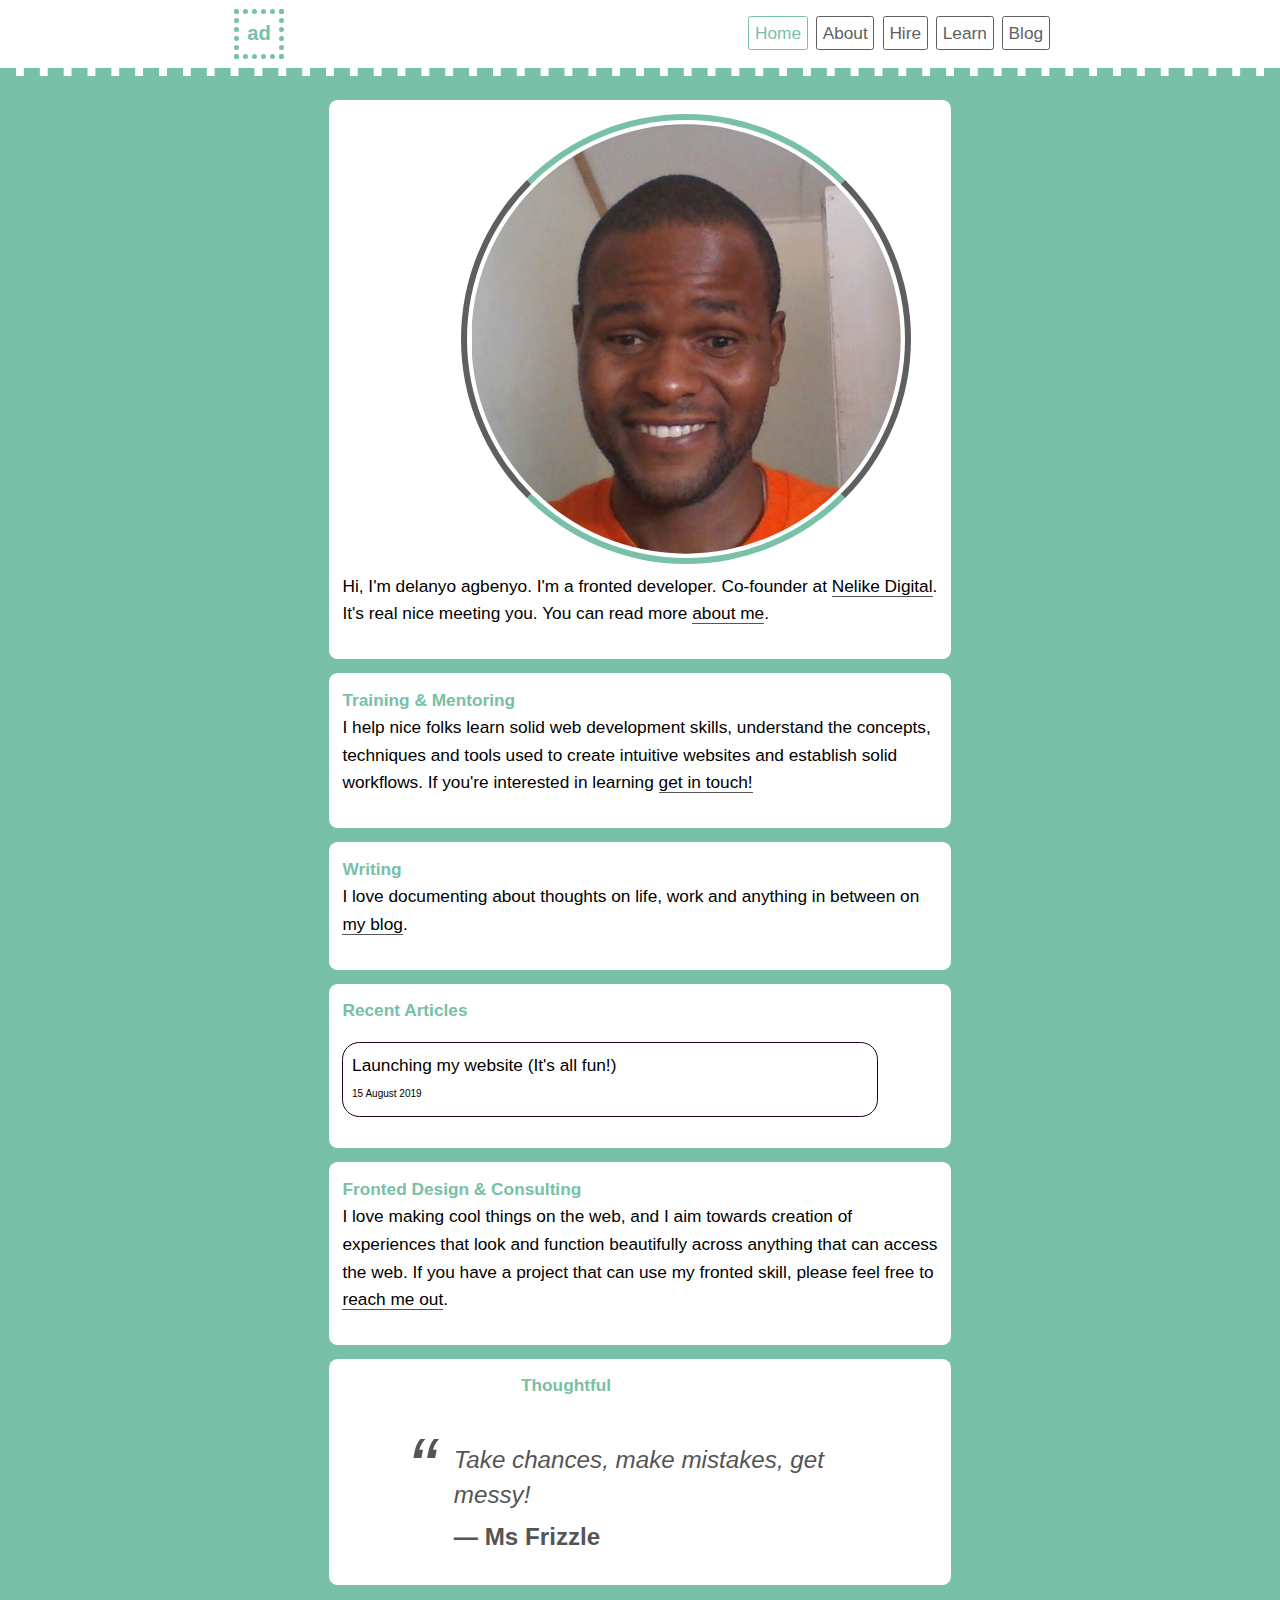
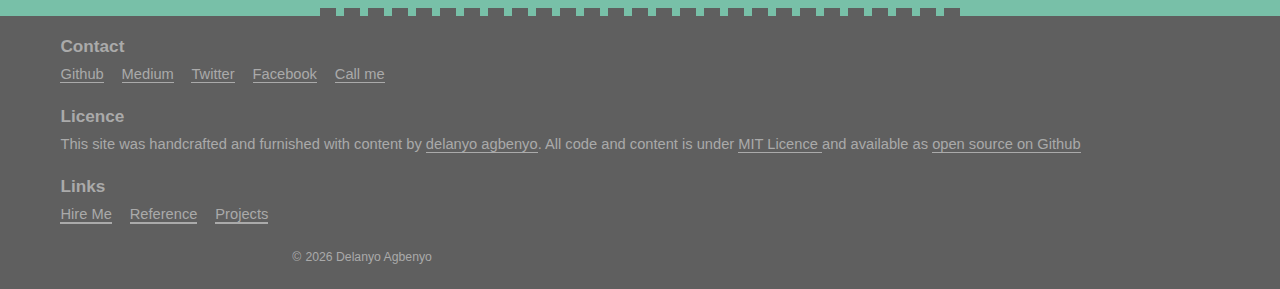
<file: index.html>
<!DOCTYPE html>
<html lang="en">
  <head>
    <meta charset="UTF-8" />
    <meta name="viewport" content="width=device-width, initial-scale=1.0" />
    <meta http-equiv="X-UA-Compatible" content="ie=edge" />
    <link
      rel="stylesheet"
      href="styles/styles.css"
      media="print"
      onload="this.media='all'"
    />
    <title>Welcome | delanyo agbenyo</title>
  </head>
  <body class="page-one">
    <div class="header-design">
      <div class="top-header">
        <header><h3>ad</h3></header>

        <!--Page Navigation: injected from resources/nav.html-->
        <iframe
          src="/resources/nav.html"
          onload="this.before((this.contentDocument.body || this.contentDocument).children[0]);this.remove()"
        ></iframe>
      </div>
      <div class="design"></div>
    </div>

    <!--Main Page-->
    <main>
      <section>
        <div class="profile-pic">
          <img
            class="profile-picture"
            src="/images/meme.jpg"
            alt="my profile picture"
          />
        </div>
        <p class="clf">
          Hi, I'm delanyo agbenyo. I'm a fronted developer. Co-founder at
          <a href="https://nelikedigital.com">Nelike Digital</a>. It's real nice
          meeting you. You can read more <a href="/about.html">about me</a>.
        </p>
      </section>

      <section>
        <h4>Training &amp; Mentoring</h4>
        <p>
          I help nice folks learn solid web development skills, understand the
          concepts, techniques and tools used to create intuitive websites and
          establish solid workflows. If you're interested in learning
          <a href="https://chat.whatsapp.com/FxFfqT6BIGM0iKoxFAhLxF">
            get in touch!
          </a>
        </p>
      </section>

      <section>
        <h4>Writing</h4>
        <p>
          I love documenting about thoughts on life, work and anything in
          between on <a href="/blog.html">my blog</a>.
        </p>
      </section>

      <section class="articles">
        <h4>Recent Articles</h4>
        <a href="/blog/2019/it-is-alive.html">
          <p>
            Launching my website (It's all fun!)
            <small class="date">15 August 2019</small>
          </p>
        </a>
      </section>

      <section>
        <h4>Fronted Design &amp; Consulting</h4>
        <p>
          I love making cool things on the web, and I aim towards creation of
          experiences that look and function beautifully across anything that
          can access the web. If you have a project that can use my fronted
          skill, please feel free to
          <a href="/hire.html">reach me out</a>.
        </p>
      </section>

      <section>
        <h4 class="quote">Thoughtful</h4>
        <blockquote>
          Take chances, make mistakes, get messy!
          <cite>&mdash; Ms Frizzle</cite>
        </blockquote>
      </section>
    </main>

    <!--Newsletter section: injected from resources/newsletter.html
      <iframe
        src="/resources/newsletter.html"
        onload="this.before((this.contentDocument.body || this.contentDocument).children[0]);this.remove()"
      ></iframe>
    </main>-->

    <!--Page footer: injected from resources/footer.html-->
    <iframe
      src="/resources/footer.html"
      onload="this.before((this.contentDocument.body || this.contentDocument).children[0]);this.remove()"
    ></iframe>
  </body>
</html>
</file>
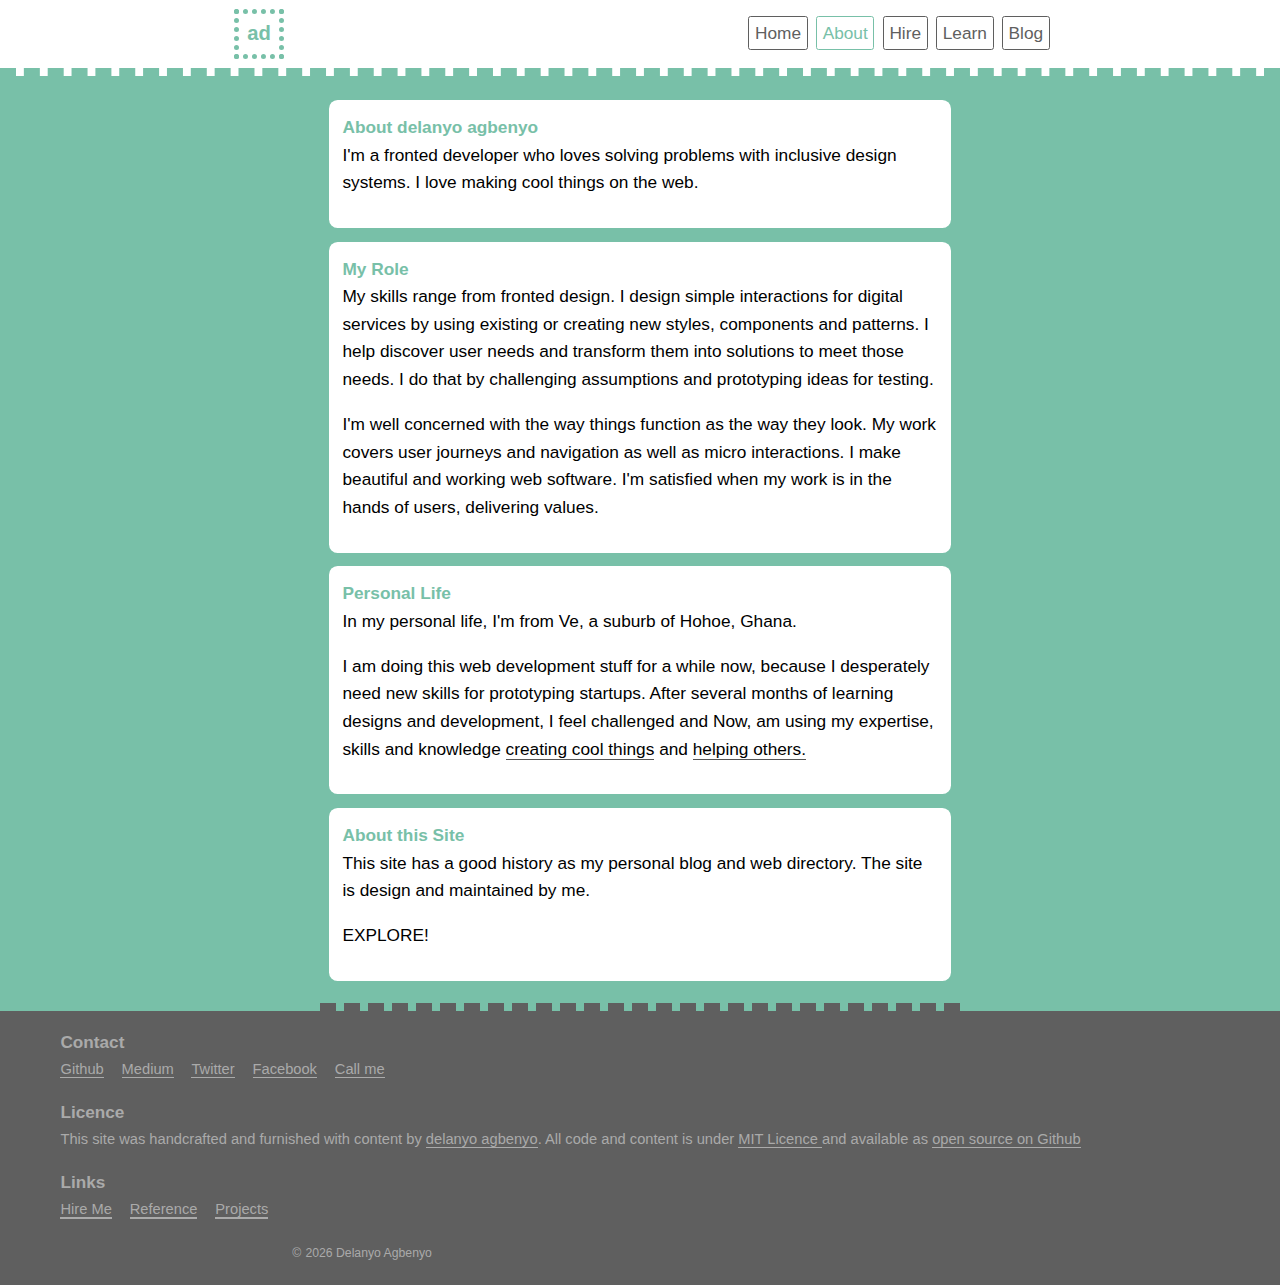
<file: about.html>
<!DOCTYPE html>
<html lang="en">
  <head>
    <meta charset="UTF-8" />
    <meta name="description" content="about delanyo agbenyo" />
    <meta name="viewport" content="width=device-width, initial-scale=1.0" />
    <meta http-equiv="X-UA-Compatible" content="ie=edge" />
    <link
      rel="stylesheet"
      href="styles/styles.css"
      media="print"
      onload="this.media='all'"
    />
    <title>About me | delanyo agbenyo</title>
  </head>
  <body class="page-two">
    <div class="header-design">
      <div class="top-header">
        <header><h3>ad</h3></header>

        <!--Page Navigation: injected from resources/nav.html-->
        <iframe
          src="/resources/nav.html"
          onload="this.before((this.contentDocument.body || this.contentDocument).children[0]);this.remove()"
        ></iframe>
      </div>
      <div class="design"></div>
    </div>

    <!--Main page-->
    <main>
      <section>
        <h4>About delanyo agbenyo</h4>
        <p>
          I'm a fronted developer who loves solving problems with inclusive
          design systems. I love making cool things on the web.
        </p>
      </section>

      <section>
        <h4>My Role</h4>
        <p>
          My skills range from fronted design. I design simple interactions for
          digital services by using existing or creating new styles, components
          and patterns. I help discover user needs and transform them into
          solutions to meet those needs. I do that by challenging assumptions
          and prototyping ideas for testing.
        </p>
        <p>
          I'm well concerned with the way things function as the way they look.
          My work covers user journeys and navigation as well as micro
          interactions. I make beautiful and working web software. I'm satisfied
          when my work is in the hands of users, delivering values.
        </p>
      </section>

      <section>
        <h4>Personal Life</h4>
        <p>
          In my personal life, I'm from Ve, a suburb of Hohoe, Ghana.
        </p>
        <p>
          I am doing this web development stuff for a while now, because I
          desperately need new skills for prototyping startups. After several
          months of learning designs and development, I feel challenged and Now,
          am using my expertise, skills and knowledge
          <a href="/projects.html">creating cool things</a> and
          <a href="https://chat.whatsapp.com/FxFfqT6BIGM0iKoxFAhLxF">
            helping others.
          </a>
        </p>
      </section>
      <section>
        <h4>About this Site</h4>
        <p>
          This site has a good history as my personal blog and web directory.
          The site is design and maintained by me.
        </p>
        <p>
          EXPLORE!
        </p>
      </section>

      <!--Newsletter section: injected from resources/newsletter.html
      <iframe
        src="/resources/newsletter.html"
        onload="this.before((this.contentDocument.body || this.contentDocument).children[0]);this.remove()"
      ></iframe>-->
    </main>

    <!--Page footer: injected from resources/footer.html-->
    <iframe
      src="/resources/footer.html"
      onload="this.before((this.contentDocument.body || this.contentDocument).children[0]);this.remove()"
    ></iframe>
  </body>
</html>
</file>
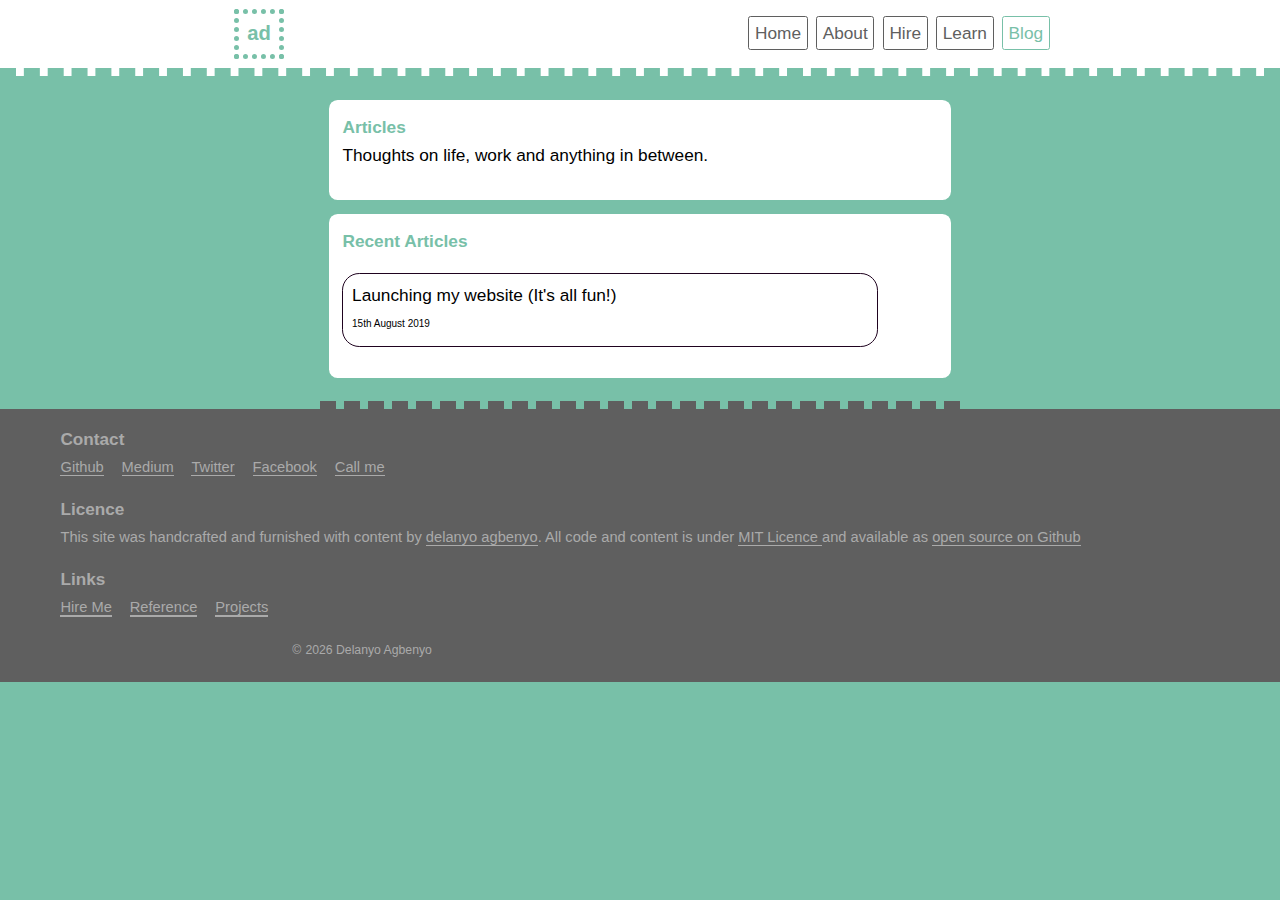
<file: blog.html>
<!DOCTYPE html>
<html lang="en">
  <head>
    <meta charset="UTF-8" />
    <meta
      name="description"
      content="blogs on life, work and anything in between"
    />
    <meta name="viewport" content="width=device-width, initial-scale=1.0" />
    <meta http-equiv="X-UA-Compatible" content="ie=edge" />
    <link
      rel="stylesheet"
      href="styles/styles.css"
      media="print"
      onload="this.media='all'"
    />
    <title>Blog | delanyo agbenyo</title>
  </head>
  <body class="page-five">
    <div class="header-design">
      <div class="top-header">
        <header><h3>ad</h3></header>

        <!--Page Navigation: injected from resources/nav.html-->
        <iframe
          src="/resources/nav.html"
          onload="this.before((this.contentDocument.body || this.contentDocument).children[0]);this.remove()"
        ></iframe>
      </div>
      <div class="design"></div>
    </div>

    <main>
      <section>
        <h4>Articles</h4>
        <p>Thoughts on life, work and anything in between.</p>
      </section>

      <section class="articles">
        <h4>Recent Articles</h4>
        <a href="/blog/2019/it-is-alive.html">
          <p>
            Launching my website (It's all fun!)
            <small class="date">15th August 2019</small>
          </p>
        </a>
      </section>
      <!--Newsletter section: injected from resources/newsletter.html
      <iframe
        src="/resources/newsletter.html"
        onload="this.before((this.contentDocument.body || this.contentDocument).children[0]);this.remove()"
      ></iframe>-->
    </main>

    <!--Page footer: injected from resources/footer.html-->
    <iframe
      src="/resources/footer.html"
      onload="this.before((this.contentDocument.body || this.contentDocument).children[0]);this.remove()"
    ></iframe>
  </body>
</html>
</file>
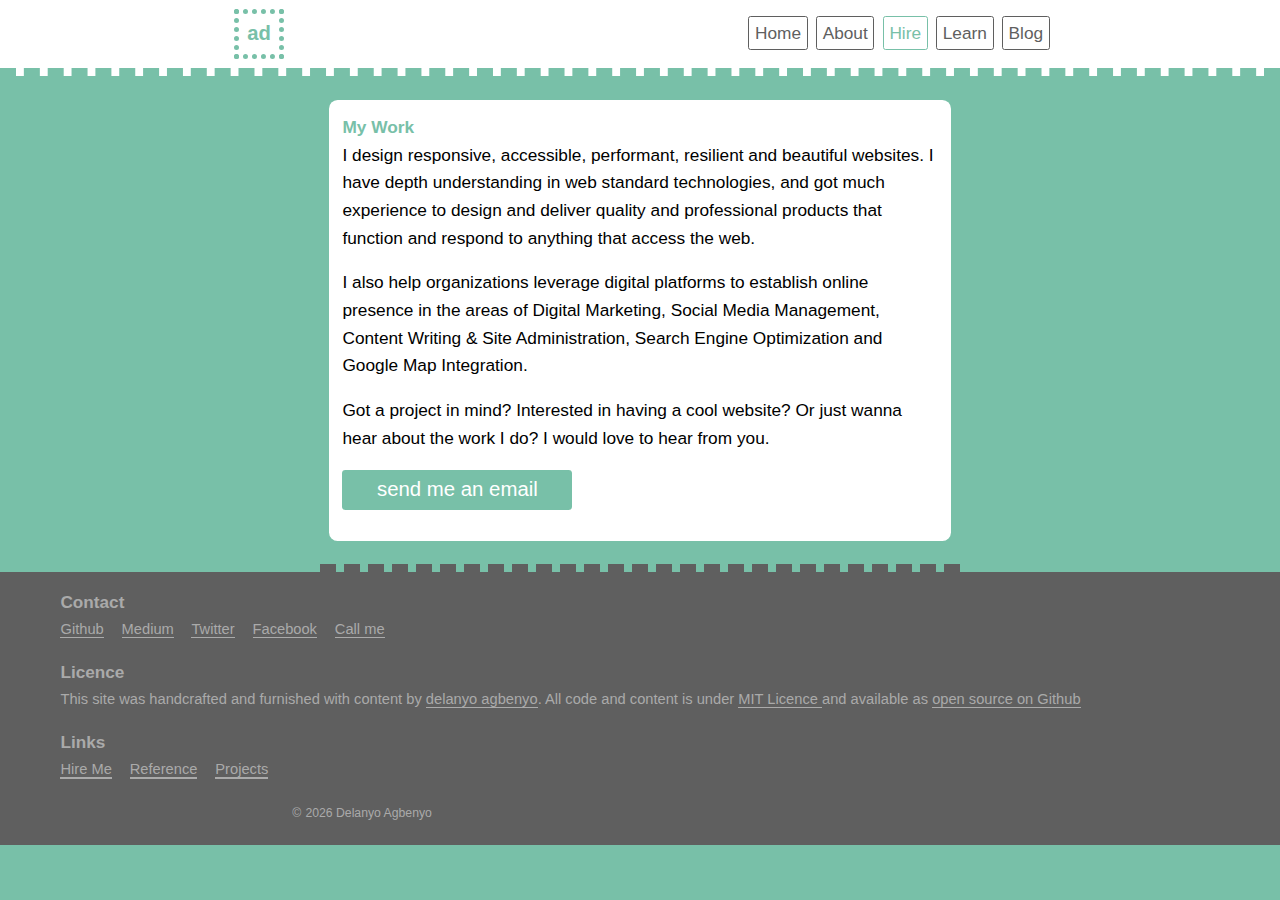
<file: hire.html>
<!DOCTYPE html>
<html lang="en">
  <head>
    <meta charset="UTF-8" />
    <meta name="viewport" content="width=device-width, initial-scale=1.0" />
    <meta http-equiv="X-UA-Compatible" content="ie=edge" />
    <link
      rel="stylesheet"
      href="styles/styles.css"
      media="print"
      onload="this.media='all'"
    />
    <title>Hire me | Delanyo Agbenyo</title>
  </head>
  <body class="page-three">
    <div class="header-design">
      <div class="top-header">
        <header><h3>ad</h3></header>

        <!--Page Navigation: injected from resources/nav.html-->
        <iframe
          src="/resources/nav.html"
          onload="this.before((this.contentDocument.body || this.contentDocument).children[0]);this.remove()"
        ></iframe>
      </div>
      <div class="design"></div>
    </div>

    <main>
      <section>
        <h4>My Work</h4>
        <p>
          I design responsive, accessible, performant, resilient and beautiful
          websites. I have depth understanding in web standard technologies, and
          got much experience to design and deliver quality and professional
          products that function and respond to anything that access the web.
        </p>
        <p>
          I also help organizations leverage digital platforms to establish
          online presence in the areas of Digital Marketing, Social Media
          Management, Content Writing &amp; Site Administration, Search Engine
          Optimization and Google Map Integration.
        </p>
        <p>
          Got a project in mind? Interested in having a cool website? Or just
          wanna hear about the work I do? I would love to hear from you.
          <button type="submit">
            <a id="hire" href="mailto:delanyobott@yahoo.com"
              >send me an email</a
            >
          </button>
        </p>
      </section>

      <!--Newsletter: injected from resources/newsletter.html
      <iframe
        src="/resources/newsletter.html"
        onload="this.before((this.contentDocument.body || this.contentDocument).children[0]);this.remove()"
      ></iframe>-->
    </main>

    <!--Page footer: injected from resources/footer.html-->
    <iframe
      src="/resources/footer.html"
      onload="this.before((this.contentDocument.body || this.contentDocument).children[0]);this.remove()"
    ></iframe>
  </body>
</html>
</file>
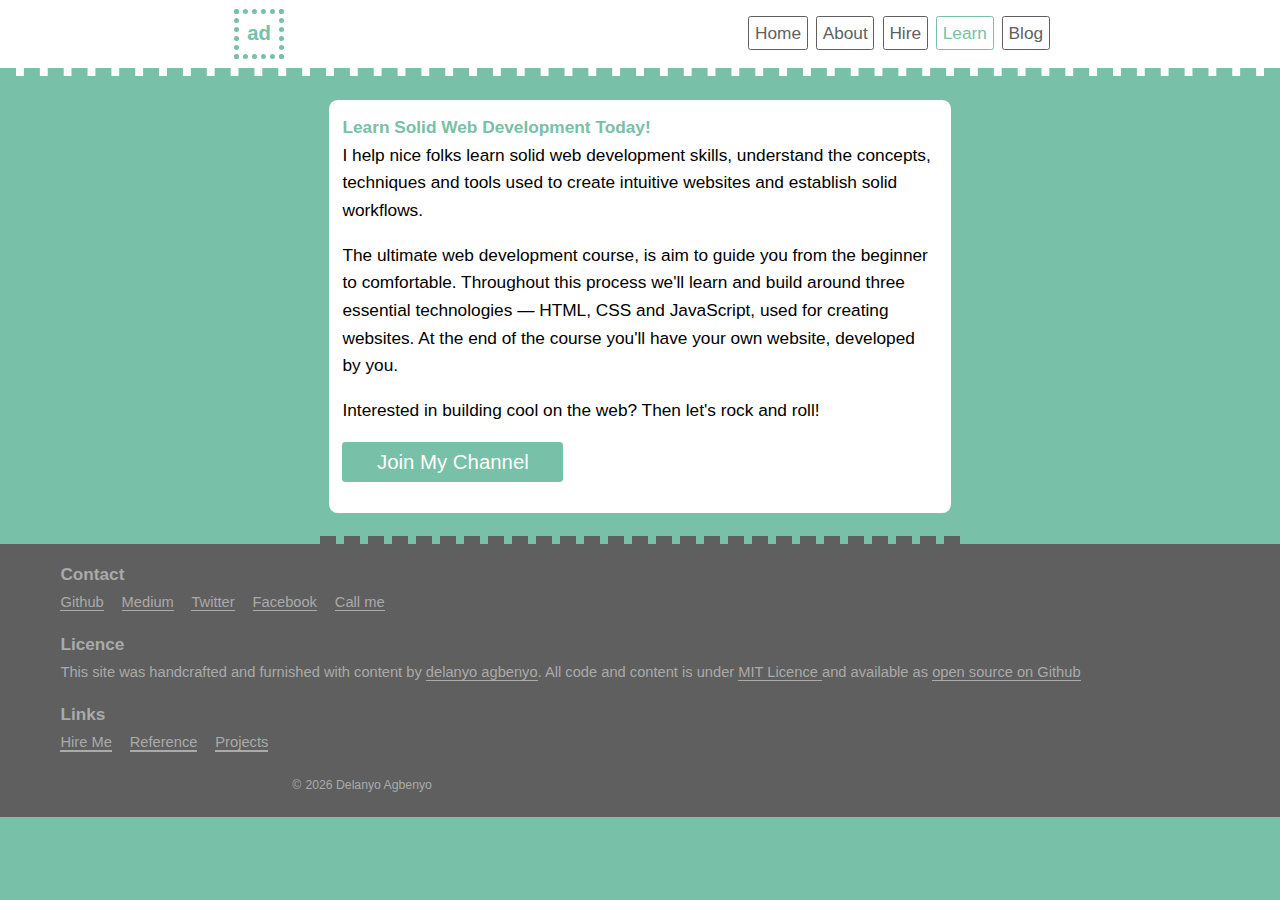
<file: learn.html>
<!DOCTYPE html>
<html lang="en">
  <head>
    <meta charset="UTF-8" />
    <meta name="description" content="Learn Web Solid Web Design Skills" />
    <meta name="viewport" content="width=device-width, initial-scale=1.0" />
    <meta http-equiv="X-UA-Compatible" content="ie=edge" />
    <link
      rel="stylesheet"
      href="styles/styles.css"
      media="print"
      onload="this.media='all'"
    />
    <title>Learn Web Design | Delanyo Agbenyo</title>
  </head>
  <body class="page-four">
    <div class="header-design">
      <div class="top-header">
        <header><h3>ad</h3></header>

        <!--Page Navigation: injected from resources/nav.html-->
        <iframe
          src="/resources/nav.html"
          onload="this.before((this.contentDocument.body || this.contentDocument).children[0]);this.remove()"
        ></iframe>
      </div>
      <div class="design"></div>
    </div>

    <main>
      <section>
        <h4>Learn Solid Web Development Today!</h4>
        <p>
          I help nice folks learn solid web development skills, understand the
          concepts, techniques and tools used to create intuitive websites and
          establish solid workflows.
        </p>
        <p>
          The ultimate web development course, is aim to guide you from the
          beginner to comfortable. Throughout this process we'll learn and build
          around three essential technologies &mdash; HTML, CSS and JavaScript,
          used for creating websites. At the end of the course you'll have your
          own website, developed by you.
        </p>
        <p>
          Interested in building cool on the web? Then let's rock and roll!
          <button type="submit">
            <a href="https://chat.whatsapp.com/FxFfqT6BIGM0iKoxFAhLxF">
              Join My Channel
            </a>
          </button>
        </p>
      </section>

      <!--Newsletter: injected from resources/newsletter.html
      <iframe
        src="/resources/newsletter.html"
        onload="this.before((this.contentDocument.body || this.contentDocument).children[0]);this.remove()"
      ></iframe>-->
    </main>

    <!--Page footer: injected from resources/footer.html-->
    <iframe
      src="/resources/footer.html"
      onload="this.before((this.contentDocument.body || this.contentDocument).children[0]);this.remove()"
    ></iframe>
  </body>
</html>
</file>
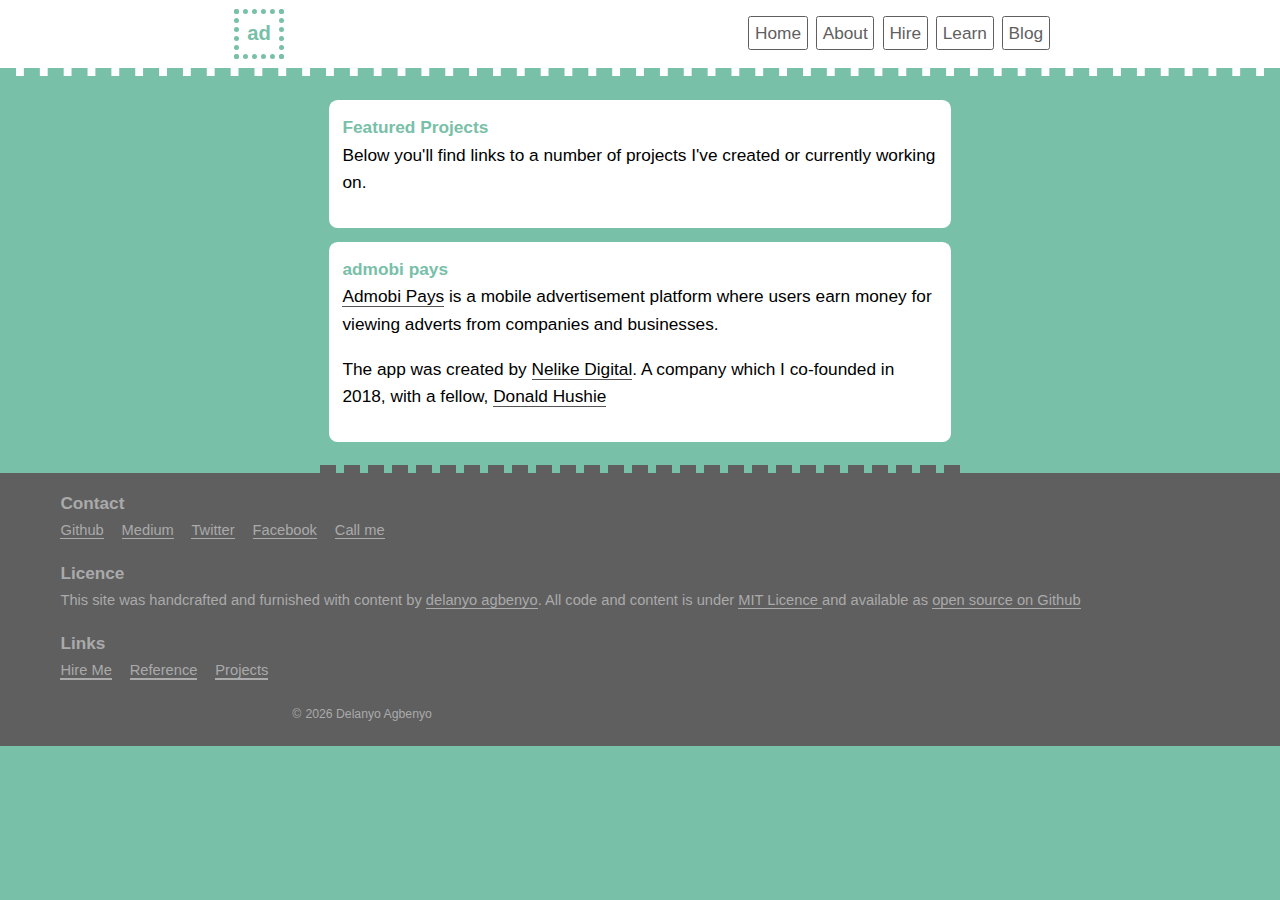
<file: projects.html>
<!DOCTYPE html>
<html lang="en">
  <head>
    <meta charset="UTF-8" />
    <meta name="viewport" content="width=device-width, initial-scale=1.0" />
    <meta http-equiv="X-UA-Compatible" content="ie=edge" />
    <link
      rel="stylesheet"
      href="styles/styles.css"
      media="print"
      onload="this.media='all'"
    />
    <title>Projects | Delanyo Agbenyo</title>
  </head>
  <body class="page-seven">
    <div class="header-design">
      <div class="top-header">
        <header><h3>ad</h3></header>

        <!--Page Navigation: injected from resources/nav.html-->
        <iframe
          src="/resources/nav.html"
          onload="this.before((this.contentDocument.body || this.contentDocument).children[0]);this.remove()"
        ></iframe>
      </div>
      <div class="design"></div>
    </div>

    <main>
      <section>
        <h4>Featured Projects</h4>
        <p>
          Below you'll find links to a number of projects I've created or
          currently working on.
        </p>
      </section>
      <section>
        <h4>admobi pays</h4>
        <p>
          <a
            href="https://play.google.com/store/apps/details?id=com.iegh.admobi"
            >Admobi Pays</a
          >
          is a mobile advertisement platform where users earn money for viewing
          adverts from companies and businesses.
        </p>
        <p>
          The app was created by
          <a href="https://nelikedigital.com">Nelike Digital</a>. A company
          which I co-founded in 2018, with a fellow,
          <a href="https://facebook.com/donald.hushie">Donald Hushie</a>
        </p>
      </section>
      <!--Newsletter: injected from resources/newsletter.html
      <iframe
        src="/resources/newsletter.html"
        onload="this.before((this.contentDocument.body || this.contentDocument).children[0]);this.remove()"
      ></iframe>-->
    </main>

    <!--Page footer: injected from resources/footer.html-->
    <iframe
      src="/resources/footer.html"
      onload="this.before((this.contentDocument.body || this.contentDocument).children[0]);this.remove()"
    ></iframe>
  </body>
</html>
</file>
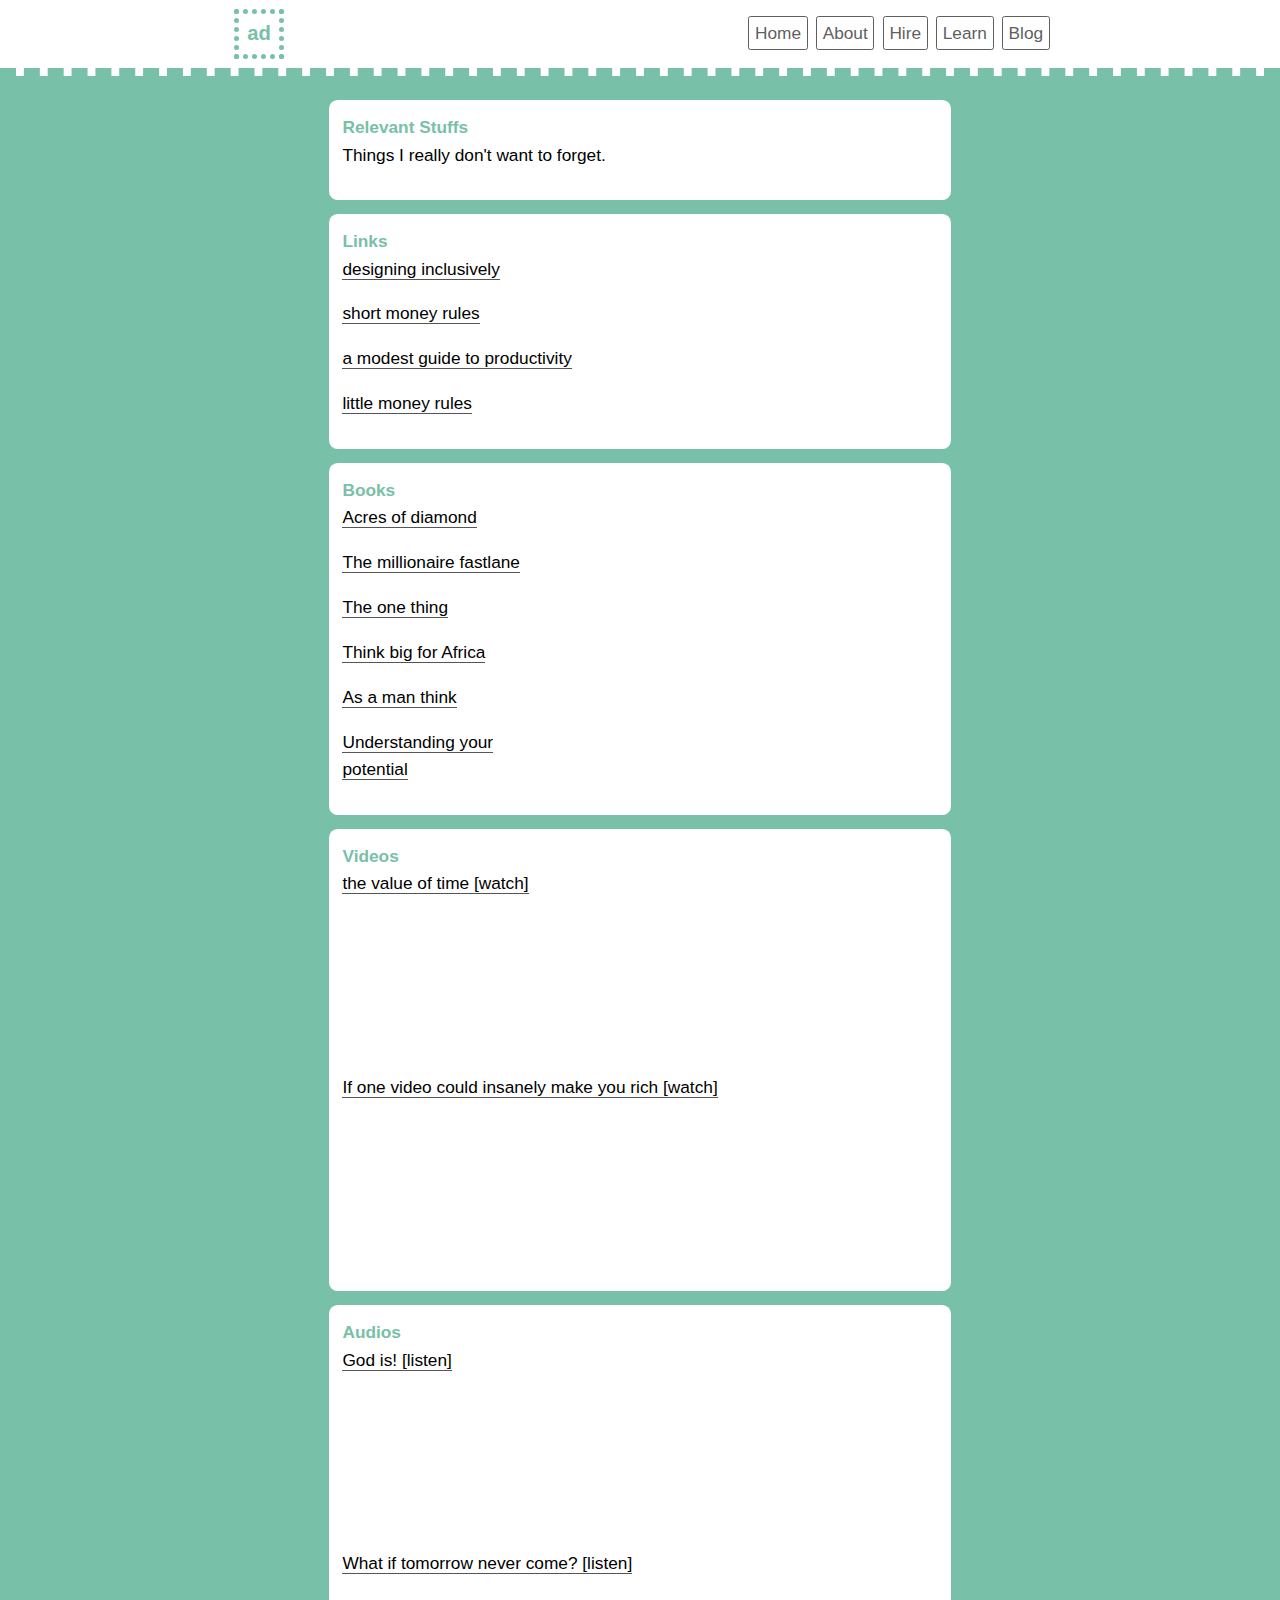
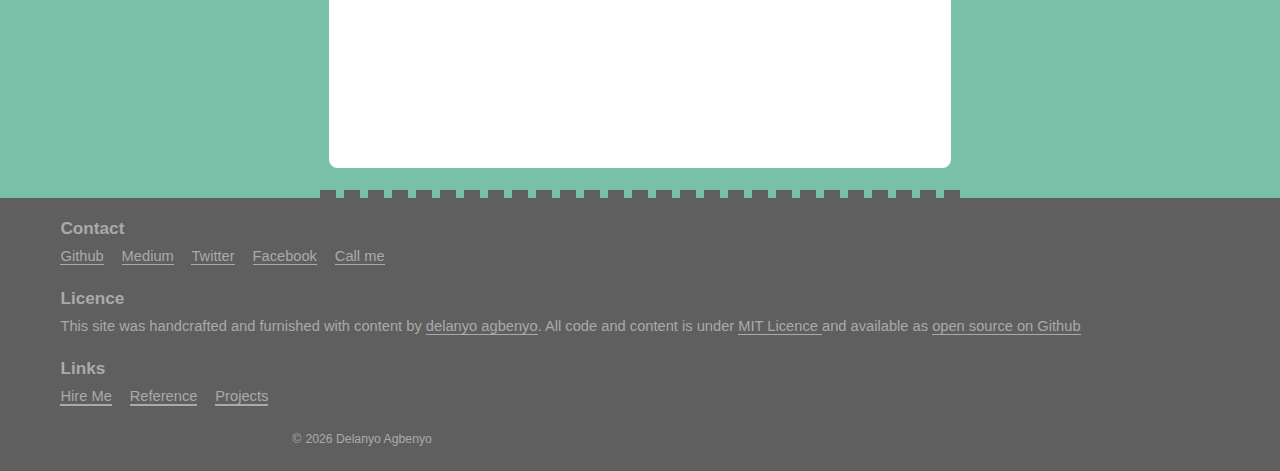
<file: reference.html>
<!DOCTYPE html>
<html lang="en">
  <head>
    <meta charset="UTF-8" />
    <meta name="viewport" content="width=device-width, initial-scale=1.0" />
    <meta http-equiv="X-UA-Compatible" content="ie=edge" />
    <link
      rel="stylesheet"
      href="styles/styles.css"
      media="print"
      onload="this.media='all'"
    />
    <title>Relevant Links | Delanyo Agbenyo</title>
  </head>
  <body class="page-eight">
    <div class="header-design">
      <div class="top-header">
        <header><h3>ad</h3></header>

        <!--Page Navigation: injected from resources/nav.html-->
        <iframe
          src="/resources/nav.html"
          onload="this.before((this.contentDocument.body || this.contentDocument).children[0]);this.remove()"
        ></iframe>
      </div>
      <div class="design"></div>
    </div>

    <main>
      <section>
        <h4>Relevant Stuffs</h4>
        <p>Things I really don't want to forget.</p>
      </section>
      <section>
        <h4>Links</h4>
        <p>
          <a href="https://adamsilver.io/articles/designing-inclusively"
            >designing inclusively</a
          >
        </p>
        <p>
          <a href="https://www.collaborativefund.com/blog/short-money-rules"
            >short money rules</a
          >
        </p>
        <p>
          <a href="https://frankchimero.com/blog/2018/productivity-guide"
            >a modest guide to productivity</a
          >
        </p>
        <p>
          <a href="https://www.collaborativefund.com/blog/little-money-rules"
            >little money rules</a
          >
        </p>
      </section>
      <section class="pdf">
        <h4>Books</h4>
        <p>
          <a
            href="https://www.pdfhost.net/index.php?Action=Download&File=1472413854eedae1bb95c4f4ad2f4990"
            >Acres of diamond</a
          >
        </p>
        <p>
          <a
            href="https://www.pdfhost.net/index.php?Action=Download&File=1ffb0615e7094b534378cf0b728f204e"
            >The millionaire fastlane</a
          >
        </p>
        <p>
          <a
            href="https://www.pdfhost.net/index.php?Action=Download&File=ce43e02b65e67979049c116ec61ffd4f"
            >The one thing</a
          >
        </p>
        <p>
          <a
            href="https://www.pdfhost.net/index.php?Action=Download&File=684f3f198896beb2023c049b9abf77b1"
          >
            Think big for Africa</a
          >
        </p>
        <p>
          <a
            href="https://www.pdfhost.net/index.php?Action=Download&File=7bc099551335fbeae2d78bfa967ae027"
            >As a man think</a
          >
        </p>
        <p>
          <a
            href="https://www.pdfhost.net/index.php?Action=Download&File=486a82a2d6581e723027349d84363809"
            >Understanding your <br />
            potential</a
          >
        </p>
      </section>

      <section>
        <h4>Videos</h4>
        <p>
          <a href="https://www.youtube.com/embed/9HzP3EWsySY"
            >the value of time [watch]</a
          >
        </p>
        <iframe
          width="100%"
          height="150"
          src="https://www.youtube.com/embed/9HzP3EWsySY"
          frameborder="0"
          allow="accelerometer; autoplay; encrypted-media; gyroscope; picture-in-picture"
          allowfullscreen
        >
        </iframe>
        <p>
          <a href="https://www.youtube.com/embed/TaiVgRT1Xis"
            >If one video could insanely make you rich [watch]</a
          >
        </p>
        <iframe
          width="100%"
          height="150"
          src="https://www.youtube.com/embed/TaiVgRT1Xis"
          frameborder="0"
          allow="accelerometer; autoplay; encrypted-media; gyroscope; picture-in-picture"
          allowfullscreen
        ></iframe>
      </section>
      <section>
        <h4>Audios</h4>
        <p>
          <a
            href="https://w.soundcloud.com/player/?url=https%3A//api.soundcloud.com/tracks/666742985&color=%23ff5500&auto_play=false&hide_related=false&show_comments=true&show_user=true&show_reposts=false&show_teaser=true&visual=true"
            >God is! [listen]</a
          >
        </p>
        <iframe
          width="100%"
          height="150"
          scrolling="no"
          frameborder="no"
          src="https://w.soundcloud.com/player/?url=https%3A//api.soundcloud.com/tracks/666742985&color=%23ff5500&auto_play=false&hide_related=false&show_comments=true&show_user=true&show_reposts=false&show_teaser=true&visual=true"
        ></iframe>
        <p>
          <a
            href="https://w.soundcloud.com/player/?url=https%3A//api.soundcloud.com/tracks/666747968&color=%2300aabb&auto_play=false&hide_related=false&show_comments=true&show_user=true&show_reposts=false&show_teaser=true&visual=true"
          >
            What if tomorrow never come? [listen]
          </a>
        </p>
        <iframe
          width="100%"
          height="150"
          scrolling="no"
          frameborder="no"
          allow="autoplay"
          src="https://w.soundcloud.com/player/?url=https%3A//api.soundcloud.com/tracks/666747968&color=%2300aabb&auto_play=false&hide_related=false&show_comments=true&show_user=true&show_reposts=false&show_teaser=true&visual=true"
        ></iframe>
      </section>

      <!--Newsletter: injected from resources/newsletter.html
      <iframe
        src="/resources/newsletter.html"
        onload="this.before((this.contentDocument.body || this.contentDocument).children[0]);this.remove()"
      ></iframe>-->
    </main>

    <!--Page footer: injected from resources/footer.html-->
    <iframe
      src="/resources/footer.html"
      onload="this.before((this.contentDocument.body || this.contentDocument).children[0]);this.remove()"
    ></iframe>
  </body>
</html>
</file>
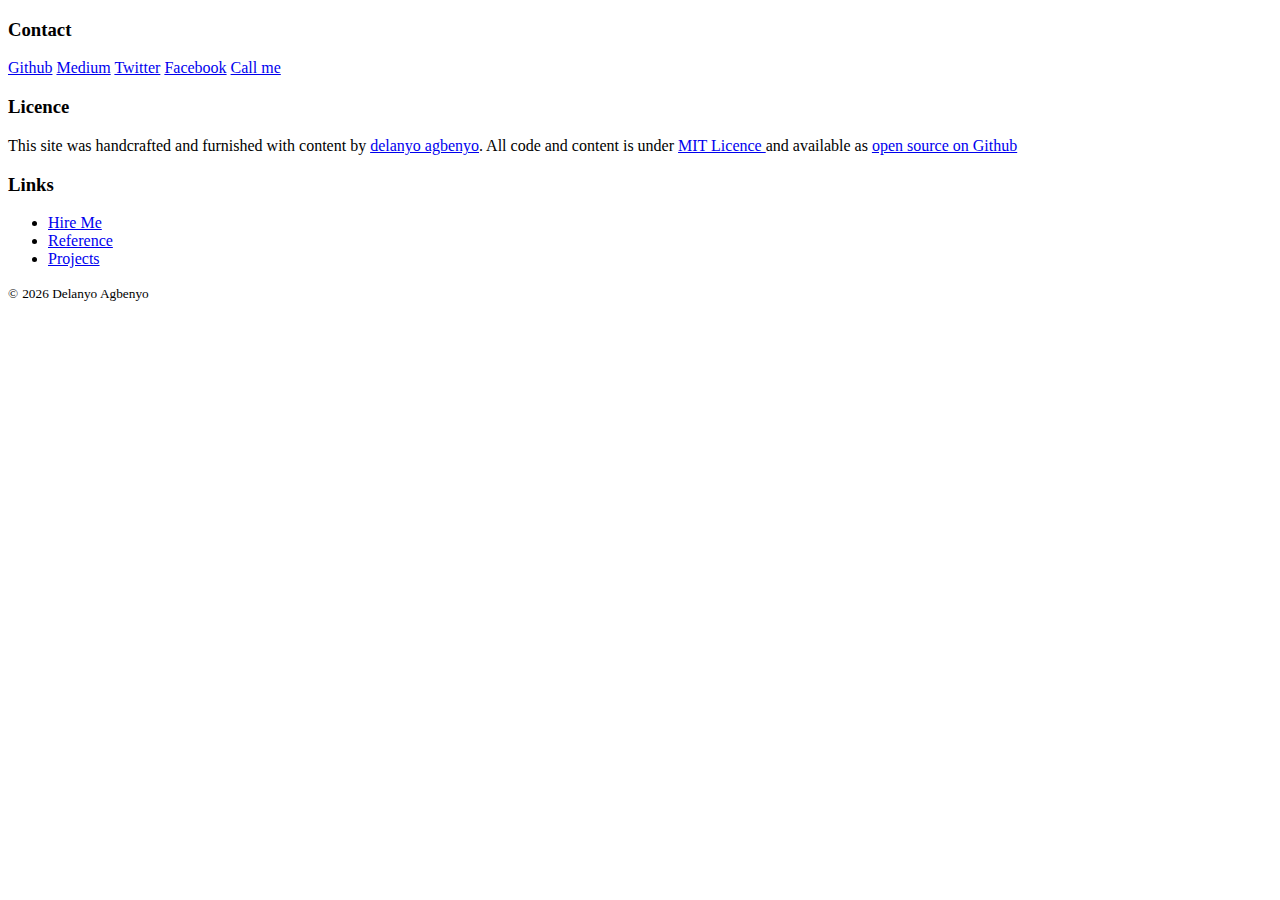
<file: resources/footer.html>
<!DOCTYPE html>
<html lang="en">
  <head>
    <meta charset="UTF-8" />
    <meta name="viewport" content="width=device-width, initial-scale=1.0" />
    <meta http-equiv="X-UA-Compatible" content="ie=edge" />
    <title>Document</title>
  </head>
  <body>
    <footer>
      <div class="footer-contact">
        <h3>Contact</h3>
        <p>
          <a href="https://github.com/delanyobott">Github</a>
          <a href="https://medium.com/@delanyobott">Medium</a>
          <a href="https://twitter.com/delanyobott">Twitter</a>
          <a href="https://facebook.com/delanyo.agbenyo">Facebook</a>
          <a href="tel:+233552133644">Call me</a>
        </p>
      </div>

      <div class="licence">
        <h3>Licence</h3>
        <p>
          This site was handcrafted and furnished with content by
          <a href="https://github.com/delanyobott">delanyo agbenyo</a>. All code
          and content is under
          <a
            href="https://github.com/delanyobott/delanyoweb/blob/master/LICENSE"
          >
            MIT Licence
          </a>
          and available as
          <a href="https://github.com/delanyobott/delanyoweb">
            open source on Github
          </a>
        </p>
      </div>

      <div class="footer-links">
        <h3>Links</h3>
        <ul>
          <li><a href="/hire.html">Hire Me</a></li>
          <li><a href="/reference.html">Reference</a></li>
          <li><a href="/projects.html">Projects</a></li>
        </ul>
      </div>

      <div class="foot">
        <small>&copy;</small>
        <small id="year">
          <script>
            document.getElementById(
              "year"
            ).innerHTML = new Date().getFullYear();
          </script>
          Delanyo Agbenyo
        </small>
      </div>
    </footer>
  </body>
</html>
</file>
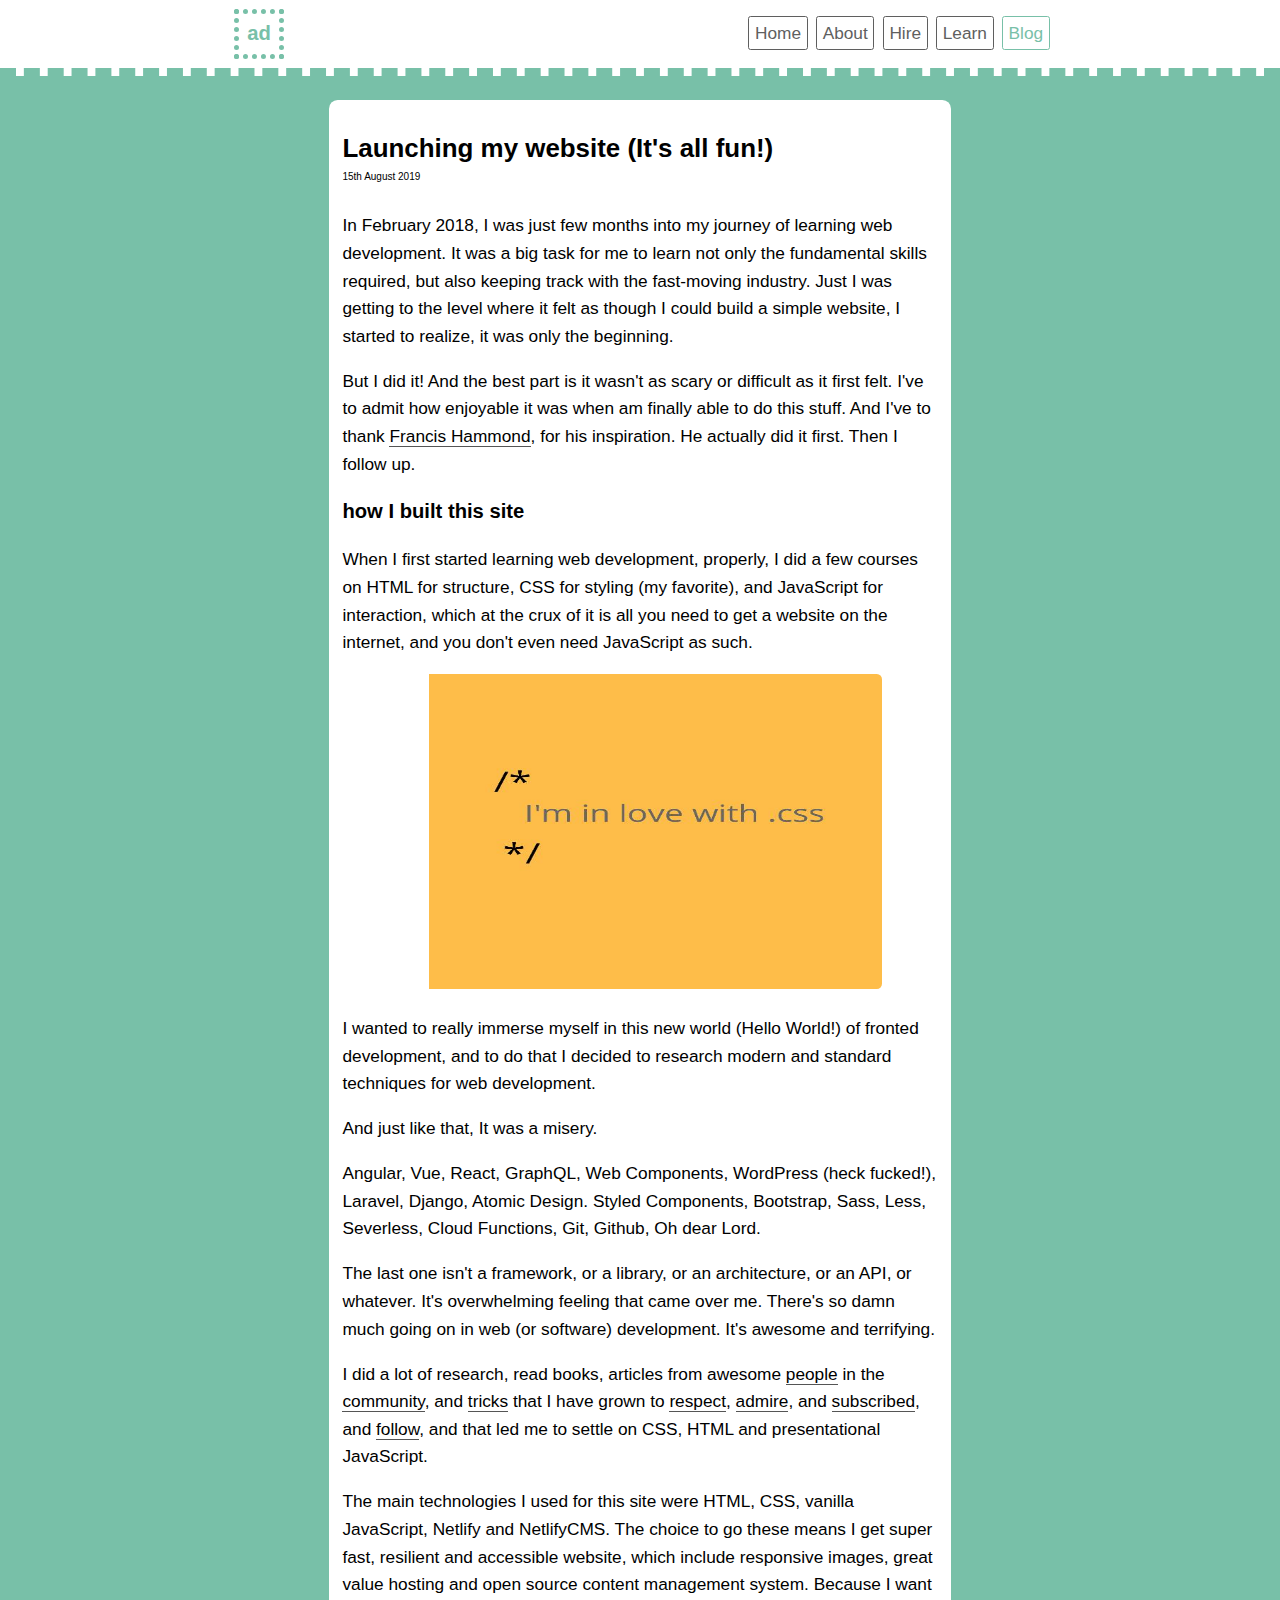
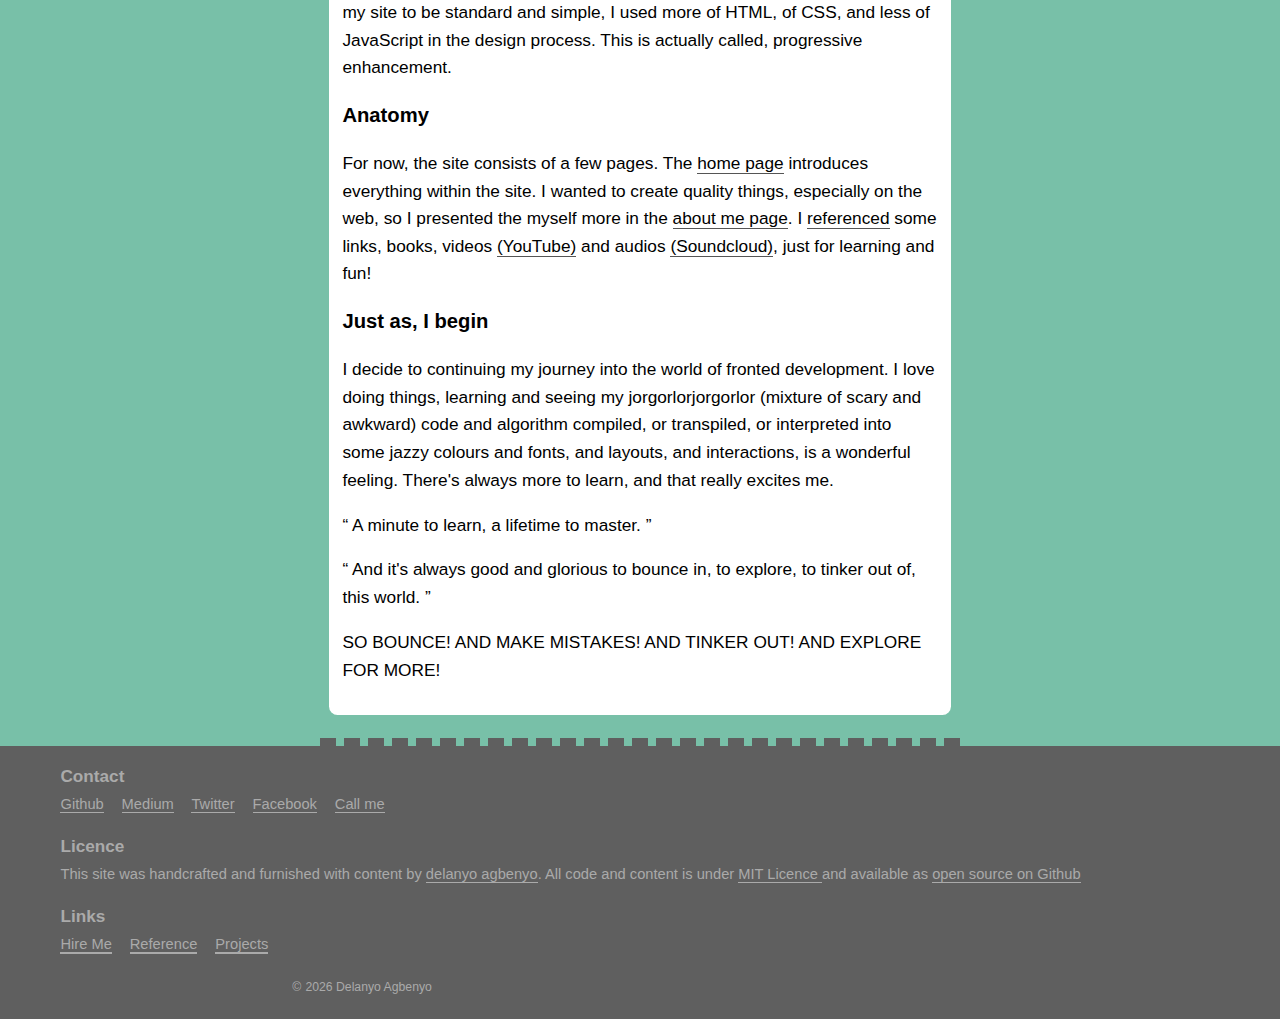
<file: blog/2019/it-is-alive.html>
<!DOCTYPE html>
<html lang="en">
  <head>
    <meta charset="UTF-8" />
    <meta name="viewport" content="width=device-width, initial-scale=1.0" />
    <meta http-equiv="X-UA-Compatible" content="ie=edge" />
    <link
      rel="stylesheet"
      href="../../styles/styles.css"
      media="print"
      onload="this.media='all'"
    />
    <title>Blog | Delanyo Agbenyo</title>
  </head>
  <body class="page-five">
    <div class="header-design">
      <div class="top-header">
        <header><h3>ad</h3></header>

        <!--Page Navigation: injected from resources/nav.html-->
        <iframe
          src="/resources/nav.html"
          onload="this.before((this.contentDocument.body || this.contentDocument).children[0]);this.remove()"
        ></iframe>
      </div>
      <div class="design"></div>
    </div>

    <main>
      <section>
        <h2>
          Launching my website (It's all fun!)
          <small class="date">15th August 2019</small>
        </h2>

        <p>
          In February 2018, I was just few months into my journey of learning
          web development. It was a big task for me to learn not only the
          fundamental skills required, but also keeping track with the
          fast-moving industry. Just I was getting to the level where it felt as
          though I could build a simple website, I started to realize, it was
          only the beginning.
        </p>
        <p>
          But I did it! And the best part is it wasn't as scary or difficult as
          it first felt. I've to admit how enjoyable it was when am finally able
          to do this stuff. And I've to thank
          <a href="https://francishammondghana.com">Francis Hammond</a>, for his
          inspiration. He actually did it first. Then I follow up.
        </p>
        <h3>how I built this site</h3>
        <p>
          When I first started learning web development, properly, I did a few
          courses on HTML for structure, CSS for styling (my favorite), and
          JavaScript for interaction, which at the crux of it is all you need to
          get a website on the internet, and you don't even need JavaScript as
          such.
        </p>
        <p class="image">
          <img src="../../images/css.jpg" alt="CSS" />
        </p>
        <p>
          I wanted to really immerse myself in this new world (Hello World!) of
          fronted development, and to do that I decided to research modern and
          standard techniques for web development.
        </p>
        <p>And just like that, It was a misery.</p>
        <p>
          Angular, Vue, React, GraphQL, Web Components, WordPress (heck
          fucked!), Laravel, Django, Atomic Design. Styled Components,
          Bootstrap, Sass, Less, Severless, Cloud Functions, Git, Github, Oh
          dear Lord.
        </p>
        <p>
          The last one isn't a framework, or a library, or an architecture, or
          an API, or whatever. It's overwhelming feeling that came over me.
          There's so damn much going on in web (or software) development. It's
          awesome and terrifying.
        </p>
        <p>
          I did a lot of research, read books, articles from awesome
          <a href="https://heydonworks.com/">people</a> in the
          <a href="https://smashingmagazine.com">community</a>, and
          <a href="https://css-tricks.com">tricks</a> that I have grown to
          <a href="https://rachelandrew.co.uk">respect</a>,
          <a href="https://keithjgrant.com/">admire</a>, and
          <a href="https://adamsilver.io">subscribed</a>, and
          <a href="https://filamentgroup.com">follow</a>, and that led me to
          settle on CSS, HTML and presentational JavaScript.
        </p>
        <p>
          The main technologies I used for this site were HTML, CSS, vanilla
          JavaScript, Netlify and NetlifyCMS. The choice to go these means I get
          super fast, resilient and accessible website, which include responsive
          images, great value hosting and open source content management system.
          Because I want my site to be standard and simple, I used more of HTML,
          of CSS, and less of JavaScript in the design process. This is actually
          called, progressive enhancement.
        </p>
        <h3>Anatomy</h3>
        <p>
          For now, the site consists of a few pages. The
          <a href="/index.html">home page</a> introduces everything within the
          site. I wanted to create quality things, especially on the web, so I
          presented the myself more in the
          <a href="/about.html">about me page</a>. I
          <a href="/references.html">referenced</a> some links, books, videos
          <a href="https://www.youtube.com/channel/UC4K5CZRpPyHafY5cDBtV07Q"
            >(YouTube)</a
          >
          and audios
          <a href="https://soundcloud.com/user-212817371">(Soundcloud)</a>, just
          for learning and fun!
        </p>

        <h3>Just as, I begin</h3>
        <p>
          I decide to continuing my journey into the world of fronted
          development. I love doing things, learning and seeing my
          jorgorlorjorgorlor (mixture of scary and awkward) code and algorithm
          compiled, or transpiled, or interpreted into some jazzy colours and
          fonts, and layouts, and interactions, is a wonderful feeling. There's
          always more to learn, and that really excites me.
        </p>
        <p>
          <q>
            A minute to learn, a lifetime to master.
          </q>
        </p>
        <p>
          <q>
            And it's always good and glorious to bounce in, to explore, to
            tinker out of, this world.
          </q>
        </p>
        <p>
          SO BOUNCE! AND MAKE MISTAKES! AND TINKER OUT! AND EXPLORE FOR MORE!
        </p>
      </section>

      <!--Newsletter: injected from resources/newsletter.html
      <iframe
        src="/resources/newsletter.html"
        onload="this.before((this.contentDocument.body || this.contentDocument).children[0]);this.remove()"
      ></iframe>-->
    </main>

    <!--Page footer: injected from resources/footer.html-->
    <iframe
      src="/resources/footer.html"
      onload="this.before((this.contentDocument.body || this.contentDocument).children[0]);this.remove()"
    ></iframe>
  </body>
</html>
</file>
<file: styles/styles.css>
/* Global settings */
:root {
  box-sizing: border-box;
  font-size: calc(1.2vw + 0.7rem);
}

*,
*::before,
*::after {
  box-sizing: inherit;
}

body {
  margin: 0;
  font-family: Helvetica, Arial, sans-serif;
  line-height: 1.6rem;
  background-color: #78c0a8;
}

a {
  border-bottom: 0.1rem solid #555;
  color: #000;
  text-decoration: none;
}

/* Header and navigation */
.header-design {
  top: 0;
  background-color: #fff;
  z-index: 1;
  position: sticky;
  margin-bottom: 0;
}
.top-header {
  padding: 0.5rem 0;
  border-bottom: 0.5rem dashed #78c0a8;
  display: flex;
}

header {
  margin: auto;
}

header h3 {
  color: #78c0a8;
  border: 0.3rem dotted #78c0a8;
  margin: 0;
  line-height: normal;
  padding: 0.5rem;
  margin-left: 0.2rem;
}

nav {
  margin: auto;
}

nav ul {
  list-style-type: none;
  padding: 0.3rem 0;
  margin: 0;
}

nav ul li {
  display: inline;
  margin-left: 0.2rem;
}

nav ul li a {
  color: #5f5f5f;
  font-weight: normal;
  padding: 0.33rem;
  border-radius: 0.15rem;
  margin: 0;
  border-bottom: none;
  border: 0.1rem solid #5f5f5f;
}

.design {
  border: 0.5rem solid #78c0a8;
  margin: 0;
}

/* current page */
.page-one .home,
.page-two .about,
.page-three .hire,
.page-four .learn,
.page-five .blog,
.page-six .gallery,
.page-seven .projects,
.page-eight .reference {
  color: #78c0a8;
  border: 0.1rem solid #78c0a8;
}

/* main page, newsletter and sidebar */
.profile-pic {
  width: 60%;
  margin: auto;
}

.profile-picture {
  float: left;
  width: 50vmin;
  height: 50vmin;
  margin: 0 0 0.5rem 0;
  padding: 0.25em;
  border-radius: 50%;
  border-top: 0.4rem solid #78c0a8;
  border-right: 0.4rem solid #5f5f5f;
  border-bottom: 0.4rem solid #78c0a8;
  border-left: 0.4rem solid #5f5f5f;
}

.clf {
  clear: both;
}

main {
  padding: 0.5rem;
  border-bottom: 0.5rem dashed #5f5f5f;
  margin-top: 0;
}

main section {
  padding: 0.8rem;
  margin: 0.8rem 0;
  background-color: #fff;
  border-radius: 0.5rem;
}

main > :first-child {
  margin-top: 0;
}

main section p {
  margin-top: 0;
  padding-top: 0;
}

h4 {
  padding: 0;
  margin: 0;
  color: #78c0a8;
}

.quote {
  width: 40%;
  margin: 0 auto;
}

blockquote {
  font-size: 1.4rem;
  width: 80%;
  margin: 1.5rem auto 0;
  font-style: italic;
  color: #555;
  padding: 1rem 1rem 1rem 3rem;
  line-height: 2rem;
  position: relative;
}

blockquote::before {
  content: "\201C";
  color: #555;
  font-size: 3.5em;
  position: absolute;
  left: 0.3rem;
  top: 1.5rem;
}

cite {
  display: block;
  margin-top: 0.3em;
  font-weight: bold;
  font-style: normal;
}

.articles p {
  border: 0.1rem solid #1f031f;
  padding: 0.5rem;
  border-radius: 1rem;
  margin: 1rem 0;
  width: 90%;
}

.articles a {
  border-bottom: none;
}

.date {
  display: block;
  font-weight: normal;
  font-size: x-small;
}

p img {
  width: 60vmin;
  height: 35vmin;
  padding-left: 5rem;
  border-radius: 0.3rem;
}

/* gallery
.portfolio {
  display: grid;
  grid-template-columns: 1fr 1fr;
  grid-template-rows: repeat(auto-fit, minmax(200px, 1fr));
  grid-gap: 0.7em;
  margin: 0;
  padding: 1em 0 0 0;
}

.portfolio > figure {
  margin: 0;
}

.portfolio img {
  width: 100%;
  height: 44vmin;
  border: 0.2em solid tomato;
  border-radius: 0.2em;
}

.portfolio > :nth-last-child(2n) img {
  border: 0.2em solid orange;
}

.portfolio > :nth-child(3n) img {
  border: 0.2em solid #709b90;
}

.portfolio figcaption {
  padding: 0.2em 0.4em;
  background-color: #1f031f;
  color: #fff;
  text-align: right;
  border-radius: 0.2em;
}

*/

/* Forms */

input {
  padding: 0.5em 1.5em;
  border: 0.25em solid #78c0a8;
  border-radius: 0.2em;
}

input[type="submit"],
button[type="submit"] {
  display: block;
  cursor: pointer;
  margin-top: 1em;
  padding: 0.5em 2em;
  color: #fff;
  font-size: 1em;
  background-color: #78c0a8;
  border: 0;
  border-radius: 0.2em;
}

button[type="submit"] a {
  color: #fff;
  font-weight: normal;
  border-bottom: none;
  font-size: 1.18em;
}

form label {
  display: block;
  padding-bottom: 0.5em;
}

/* footer */

footer {
  padding: 1rem 3.5rem;
  color: #aaa;
  background-color: #5f5f5f;
  font-size: 85%;
}

footer a {
  color: #aaa;
  font-weight: normal;
  border-bottom: 0.1rem solid #aaa;
}

footer h3 {
  margin: 0;
  padding: 0;
}

footer p {
  margin-top: 0;
}

.footer-contact {
  margin: 0;
}

.footer-contact a {
  margin-right: 0.8rem;
}

.footer-licence {
  margin: 0;
}

.footer-links {
  margin: 0;
}

.footer-links ul {
  padding: 0;
  margin-top: 0;
}

.footer-links ul li {
  display: inline;
  list-style-type: none;
}

.footer-links ul li a {
  text-decoration: none;
  margin-right: 0.8rem;
  font-weight: normal;
  border-bottom: 0.15rem solid #aaa;
}

.foot {
  width: 60%;
  margin: 0 auto;
}

/* Large Screen: 50em */
@media (min-width: 50em) {
  :root {
    font-size: calc(0.6vw + 0.6rem);
  }

  main {
    width: 50%;
    margin: auto;
  }

  .footer-section {
    width: 20%;
  }
}
</file>
